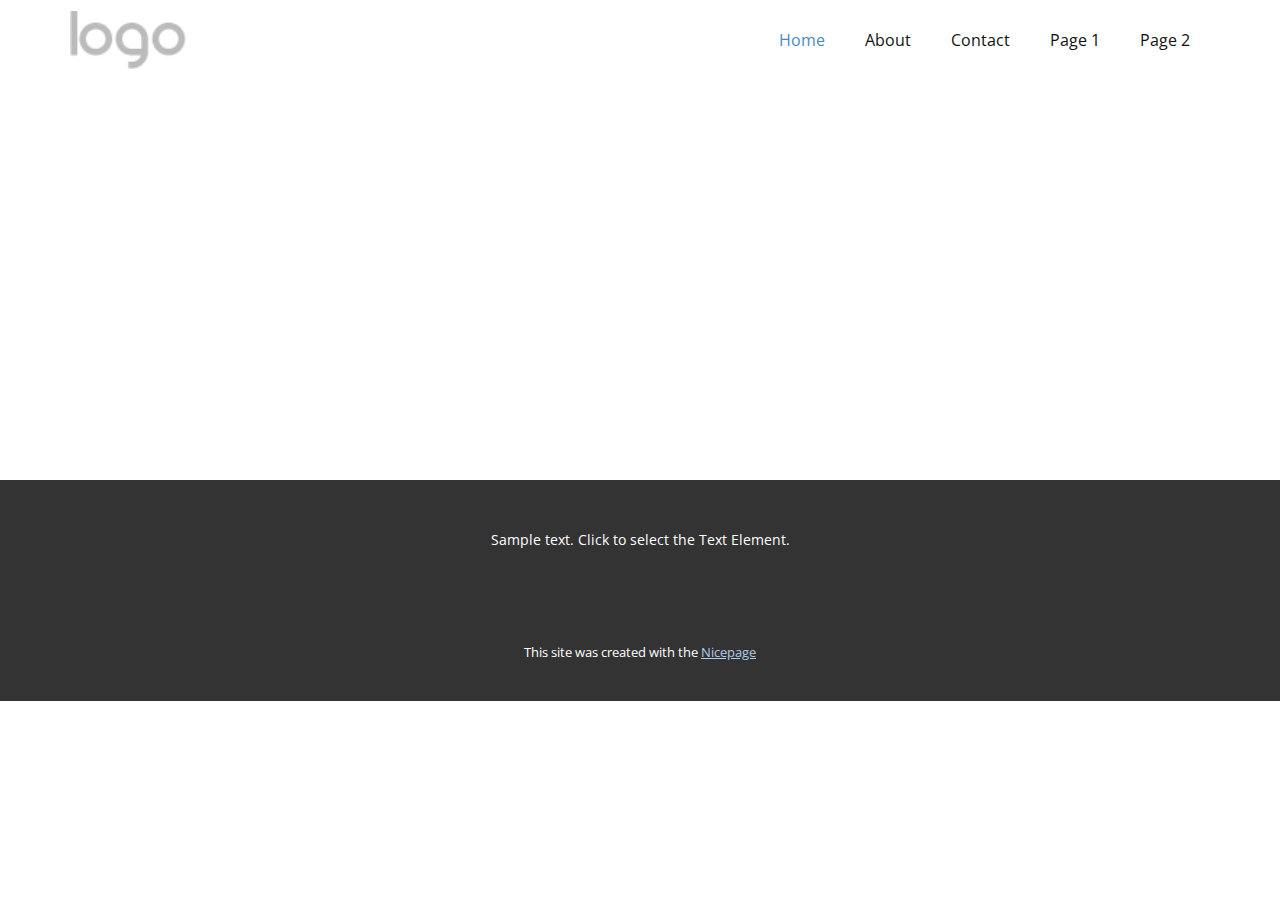
<file: index.html>
<!DOCTYPE html>
<html style="font-size: 16px;" lang="en"><head>
    <meta name="viewport" content="width=device-width, initial-scale=1.0">
    <meta charset="utf-8">
    <meta name="keywords" content="">
    <meta name="description" content="">
    <title>Home</title>
    <link rel="stylesheet" href="nicepage.css" media="screen">
<link rel="stylesheet" href="index.css" media="screen">
    <script class="u-script" type="text/javascript" src="jquery.js" defer=""></script>
    <script class="u-script" type="text/javascript" src="nicepage.js" defer=""></script>
    <meta name="generator" content="Nicepage 7.6.4, nicepage.com">
    
    
    
    <link id="u-theme-google-font" rel="stylesheet" href="https://fonts.googleapis.com/css?family=Roboto:100,100i,300,300i,400,400i,500,500i,700,700i,900,900i|Open+Sans:300,300i,400,400i,500,500i,600,600i,700,700i,800,800i">
    <script type="application/ld+json">{
		"@context": "http://schema.org",
		"@type": "Organization",
		"name": "",
		"logo": "images/default-logo.png"
}</script>
    <meta name="theme-color" content="#478ac9">
    <meta property="og:title" content="Home">
    <meta property="og:type" content="website">
  <meta data-intl-tel-input-cdn-path="intlTelInput/"></head>
  <body data-home-page="Home.html" data-home-page-title="Home" data-path-to-root="./" data-include-products="false" class="u-body u-xl-mode" data-lang="en"><header class="u-clearfix u-header u-header" id="header"><div class="u-clearfix u-sheet u-valign-middle-lg u-valign-middle-md u-valign-middle-sm u-valign-middle-xs u-sheet-1">
        <a href="#" class="u-image u-logo u-image-1">
          <img src="images/default-logo.png" class="u-logo-image u-logo-image-1">
        </a>
        <nav class="u-menu u-menu-one-level u-offcanvas u-menu-1">
          <div class="menu-collapse" style="font-size: 1rem; letter-spacing: 0px;">
            <a class="u-button-style u-custom-left-right-menu-spacing u-custom-padding-bottom u-custom-top-bottom-menu-spacing u-hamburger-link u-nav-link u-text-active-palette-1-base u-text-hover-palette-2-base" href="#">
              <svg class="u-svg-link" viewBox="0 0 24 24"><use xlink:href="#menu-hamburger"></use></svg>
              <svg class="u-svg-content" version="1.1" id="menu-hamburger" viewBox="0 0 16 16" x="0px" y="0px" xmlns:xlink="http://www.w3.org/1999/xlink" xmlns="http://www.w3.org/2000/svg"><g><rect y="1" width="16" height="2"></rect><rect y="7" width="16" height="2"></rect><rect y="13" width="16" height="2"></rect>
</g></svg>
            </a>
          </div>
          <div class="u-nav-container">
            <ul class="u-nav u-unstyled u-nav-1"><li class="u-nav-item"><a class="u-button-style u-nav-link u-text-active-palette-1-base u-text-hover-palette-2-base" href="./" style="padding: 10px 20px;">Home</a>
</li><li class="u-nav-item"><a class="u-button-style u-nav-link u-text-active-palette-1-base u-text-hover-palette-2-base" href="About.html" style="padding: 10px 20px;">About</a>
</li><li class="u-nav-item"><a class="u-button-style u-nav-link u-text-active-palette-1-base u-text-hover-palette-2-base" href="Contact.html" style="padding: 10px 20px;">Contact</a>
</li><li class="u-nav-item"><a class="u-button-style u-nav-link u-text-active-palette-1-base u-text-hover-palette-2-base" href="Page-1.html" style="padding: 10px 20px;">Page 1</a>
</li><li class="u-nav-item"><a class="u-button-style u-nav-link u-text-active-palette-1-base u-text-hover-palette-2-base" href="Page-2.html" style="padding: 10px 20px;">Page 2</a>
</li></ul>
          </div>
          <div class="u-nav-container-collapse">
            <div class="u-black u-container-style u-inner-container-layout u-opacity u-opacity-95 u-sidenav">
              <div class="u-inner-container-layout u-sidenav-overflow">
                <div class="u-menu-close"></div>
                <ul class="u-align-center u-nav u-popupmenu-items u-unstyled u-nav-2"><li class="u-nav-item"><a class="u-button-style u-nav-link" href="./">Home</a>
</li><li class="u-nav-item"><a class="u-button-style u-nav-link" href="About.html">About</a>
</li><li class="u-nav-item"><a class="u-button-style u-nav-link" href="Contact.html">Contact</a>
</li><li class="u-nav-item"><a class="u-button-style u-nav-link" href="Page-1.html">Page 1</a>
</li><li class="u-nav-item"><a class="u-button-style u-nav-link" href="Page-2.html">Page 2</a>
</li></ul>
              </div>
            </div>
            <div class="u-black u-menu-overlay u-opacity u-opacity-70"></div>
          </div>
        </nav>
      </div></header>
    <section class="u-clearfix u-section-1" id="block-1">
      <div class="u-clearfix u-sheet u-sheet-1"></div>
    </section>
    
    
    
    <footer class="u-align-center u-clearfix u-container-align-center u-footer u-grey-80 u-footer" id="footer"><div class="u-clearfix u-sheet u-sheet-1">
        <p class="u-small-text u-text u-text-variant u-text-1">Sample text. Click to select the Text Element.</p>
      </div></footer>
    <section class="u-backlink u-clearfix u-grey-80">
      <p class="u-text">
        <span>This site was created with the </span>
        <a class="u-link" href="https://nicepage.com/" target="_blank" rel="nofollow">
          <span>Nicepage</span>
        </a>
      </p>
    </section>
  
</body></html>
</file>
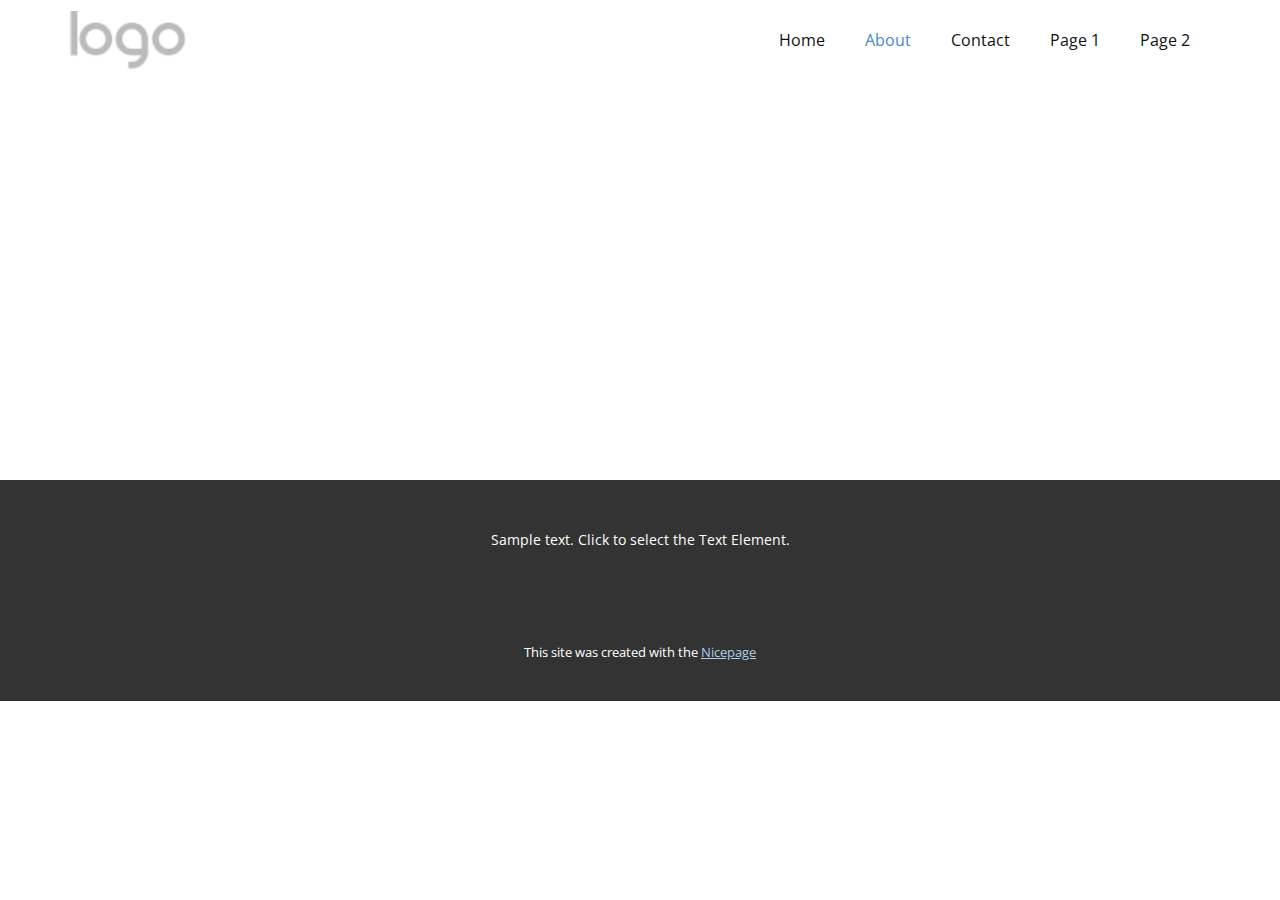
<file: About.html>
<!DOCTYPE html>
<html style="font-size: 16px;" lang="en"><head>
    <meta name="viewport" content="width=device-width, initial-scale=1.0">
    <meta charset="utf-8">
    <meta name="keywords" content="">
    <meta name="description" content="">
    <title>About</title>
    <link rel="stylesheet" href="nicepage.css" media="screen">
<link rel="stylesheet" href="About.css" media="screen">
    <script class="u-script" type="text/javascript" src="jquery.js" defer=""></script>
    <script class="u-script" type="text/javascript" src="nicepage.js" defer=""></script>
    <meta name="generator" content="Nicepage 7.6.4, nicepage.com">
    
    
    
    <link id="u-theme-google-font" rel="stylesheet" href="https://fonts.googleapis.com/css?family=Roboto:100,100i,300,300i,400,400i,500,500i,700,700i,900,900i|Open+Sans:300,300i,400,400i,500,500i,600,600i,700,700i,800,800i">
    <script type="application/ld+json">{
		"@context": "http://schema.org",
		"@type": "Organization",
		"name": "",
		"logo": "images/default-logo.png"
}</script>
    <meta name="theme-color" content="#478ac9">
    <meta property="og:title" content="About">
    <meta property="og:type" content="website">
  <meta data-intl-tel-input-cdn-path="intlTelInput/"></head>
  <body data-path-to-root="./" data-include-products="false" class="u-body u-xl-mode" data-lang="en"><header class="u-clearfix u-header u-header" id="header"><div class="u-clearfix u-sheet u-valign-middle-lg u-valign-middle-md u-valign-middle-sm u-valign-middle-xs u-sheet-1">
        <a href="#" class="u-image u-logo u-image-1">
          <img src="images/default-logo.png" class="u-logo-image u-logo-image-1">
        </a>
        <nav class="u-menu u-menu-one-level u-offcanvas u-menu-1">
          <div class="menu-collapse" style="font-size: 1rem; letter-spacing: 0px;">
            <a class="u-button-style u-custom-left-right-menu-spacing u-custom-padding-bottom u-custom-top-bottom-menu-spacing u-hamburger-link u-nav-link u-text-active-palette-1-base u-text-hover-palette-2-base" href="#">
              <svg class="u-svg-link" viewBox="0 0 24 24"><use xlink:href="#menu-hamburger"></use></svg>
              <svg class="u-svg-content" version="1.1" id="menu-hamburger" viewBox="0 0 16 16" x="0px" y="0px" xmlns:xlink="http://www.w3.org/1999/xlink" xmlns="http://www.w3.org/2000/svg"><g><rect y="1" width="16" height="2"></rect><rect y="7" width="16" height="2"></rect><rect y="13" width="16" height="2"></rect>
</g></svg>
            </a>
          </div>
          <div class="u-nav-container">
            <ul class="u-nav u-unstyled u-nav-1"><li class="u-nav-item"><a class="u-button-style u-nav-link u-text-active-palette-1-base u-text-hover-palette-2-base" href="./" style="padding: 10px 20px;">Home</a>
</li><li class="u-nav-item"><a class="u-button-style u-nav-link u-text-active-palette-1-base u-text-hover-palette-2-base" href="About.html" style="padding: 10px 20px;">About</a>
</li><li class="u-nav-item"><a class="u-button-style u-nav-link u-text-active-palette-1-base u-text-hover-palette-2-base" href="Contact.html" style="padding: 10px 20px;">Contact</a>
</li><li class="u-nav-item"><a class="u-button-style u-nav-link u-text-active-palette-1-base u-text-hover-palette-2-base" href="Page-1.html" style="padding: 10px 20px;">Page 1</a>
</li><li class="u-nav-item"><a class="u-button-style u-nav-link u-text-active-palette-1-base u-text-hover-palette-2-base" href="Page-2.html" style="padding: 10px 20px;">Page 2</a>
</li></ul>
          </div>
          <div class="u-nav-container-collapse">
            <div class="u-black u-container-style u-inner-container-layout u-opacity u-opacity-95 u-sidenav">
              <div class="u-inner-container-layout u-sidenav-overflow">
                <div class="u-menu-close"></div>
                <ul class="u-align-center u-nav u-popupmenu-items u-unstyled u-nav-2"><li class="u-nav-item"><a class="u-button-style u-nav-link" href="./">Home</a>
</li><li class="u-nav-item"><a class="u-button-style u-nav-link" href="About.html">About</a>
</li><li class="u-nav-item"><a class="u-button-style u-nav-link" href="Contact.html">Contact</a>
</li><li class="u-nav-item"><a class="u-button-style u-nav-link" href="Page-1.html">Page 1</a>
</li><li class="u-nav-item"><a class="u-button-style u-nav-link" href="Page-2.html">Page 2</a>
</li></ul>
              </div>
            </div>
            <div class="u-black u-menu-overlay u-opacity u-opacity-70"></div>
          </div>
        </nav>
      </div></header>
    <section class="u-clearfix u-section-1" id="block-1">
      <div class="u-clearfix u-sheet u-sheet-1"></div>
    </section>
    
    
    
    <footer class="u-align-center u-clearfix u-container-align-center u-footer u-grey-80 u-footer" id="footer"><div class="u-clearfix u-sheet u-sheet-1">
        <p class="u-small-text u-text u-text-variant u-text-1">Sample text. Click to select the Text Element.</p>
      </div></footer>
    <section class="u-backlink u-clearfix u-grey-80">
      <p class="u-text">
        <span>This site was created with the </span>
        <a class="u-link" href="https://nicepage.com/" target="_blank" rel="nofollow">
          <span>Nicepage</span>
        </a>
      </p>
    </section>
  
</body></html>
</file>
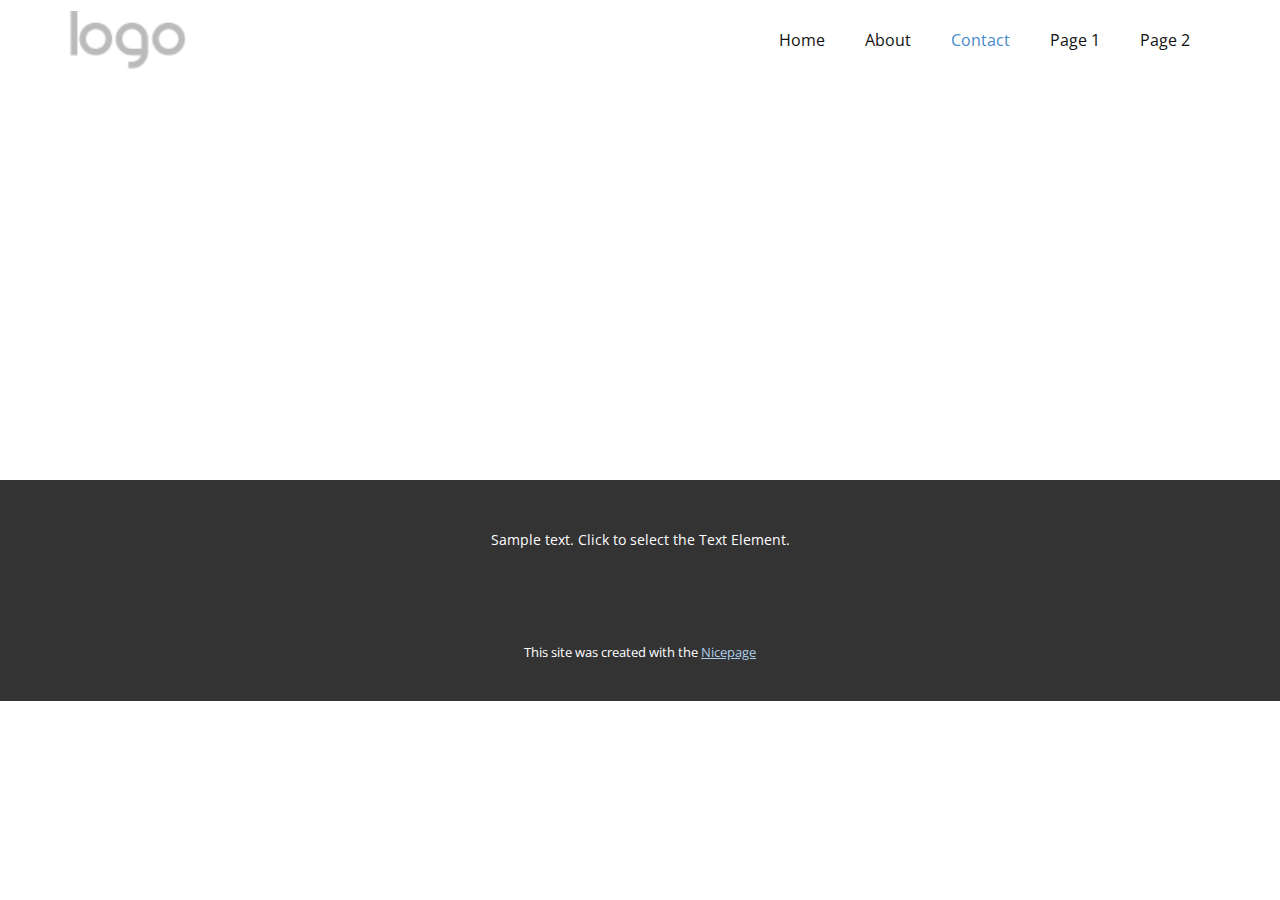
<file: Contact.html>
<!DOCTYPE html>
<html style="font-size: 16px;" lang="en"><head>
    <meta name="viewport" content="width=device-width, initial-scale=1.0">
    <meta charset="utf-8">
    <meta name="keywords" content="">
    <meta name="description" content="">
    <title>Contact</title>
    <link rel="stylesheet" href="nicepage.css" media="screen">
<link rel="stylesheet" href="Contact.css" media="screen">
    <script class="u-script" type="text/javascript" src="jquery.js" defer=""></script>
    <script class="u-script" type="text/javascript" src="nicepage.js" defer=""></script>
    <meta name="generator" content="Nicepage 7.6.4, nicepage.com">
    
    
    
    <link id="u-theme-google-font" rel="stylesheet" href="https://fonts.googleapis.com/css?family=Roboto:100,100i,300,300i,400,400i,500,500i,700,700i,900,900i|Open+Sans:300,300i,400,400i,500,500i,600,600i,700,700i,800,800i">
    <script type="application/ld+json">{
		"@context": "http://schema.org",
		"@type": "Organization",
		"name": "",
		"logo": "images/default-logo.png"
}</script>
    <meta name="theme-color" content="#478ac9">
    <meta property="og:title" content="Contact">
    <meta property="og:type" content="website">
  <meta data-intl-tel-input-cdn-path="intlTelInput/"></head>
  <body data-path-to-root="./" data-include-products="false" class="u-body u-xl-mode" data-lang="en"><header class="u-clearfix u-header u-header" id="header"><div class="u-clearfix u-sheet u-valign-middle-lg u-valign-middle-md u-valign-middle-sm u-valign-middle-xs u-sheet-1">
        <a href="#" class="u-image u-logo u-image-1">
          <img src="images/default-logo.png" class="u-logo-image u-logo-image-1">
        </a>
        <nav class="u-menu u-menu-one-level u-offcanvas u-menu-1">
          <div class="menu-collapse" style="font-size: 1rem; letter-spacing: 0px;">
            <a class="u-button-style u-custom-left-right-menu-spacing u-custom-padding-bottom u-custom-top-bottom-menu-spacing u-hamburger-link u-nav-link u-text-active-palette-1-base u-text-hover-palette-2-base" href="#">
              <svg class="u-svg-link" viewBox="0 0 24 24"><use xlink:href="#menu-hamburger"></use></svg>
              <svg class="u-svg-content" version="1.1" id="menu-hamburger" viewBox="0 0 16 16" x="0px" y="0px" xmlns:xlink="http://www.w3.org/1999/xlink" xmlns="http://www.w3.org/2000/svg"><g><rect y="1" width="16" height="2"></rect><rect y="7" width="16" height="2"></rect><rect y="13" width="16" height="2"></rect>
</g></svg>
            </a>
          </div>
          <div class="u-nav-container">
            <ul class="u-nav u-unstyled u-nav-1"><li class="u-nav-item"><a class="u-button-style u-nav-link u-text-active-palette-1-base u-text-hover-palette-2-base" href="./" style="padding: 10px 20px;">Home</a>
</li><li class="u-nav-item"><a class="u-button-style u-nav-link u-text-active-palette-1-base u-text-hover-palette-2-base" href="About.html" style="padding: 10px 20px;">About</a>
</li><li class="u-nav-item"><a class="u-button-style u-nav-link u-text-active-palette-1-base u-text-hover-palette-2-base" href="Contact.html" style="padding: 10px 20px;">Contact</a>
</li><li class="u-nav-item"><a class="u-button-style u-nav-link u-text-active-palette-1-base u-text-hover-palette-2-base" href="Page-1.html" style="padding: 10px 20px;">Page 1</a>
</li><li class="u-nav-item"><a class="u-button-style u-nav-link u-text-active-palette-1-base u-text-hover-palette-2-base" href="Page-2.html" style="padding: 10px 20px;">Page 2</a>
</li></ul>
          </div>
          <div class="u-nav-container-collapse">
            <div class="u-black u-container-style u-inner-container-layout u-opacity u-opacity-95 u-sidenav">
              <div class="u-inner-container-layout u-sidenav-overflow">
                <div class="u-menu-close"></div>
                <ul class="u-align-center u-nav u-popupmenu-items u-unstyled u-nav-2"><li class="u-nav-item"><a class="u-button-style u-nav-link" href="./">Home</a>
</li><li class="u-nav-item"><a class="u-button-style u-nav-link" href="About.html">About</a>
</li><li class="u-nav-item"><a class="u-button-style u-nav-link" href="Contact.html">Contact</a>
</li><li class="u-nav-item"><a class="u-button-style u-nav-link" href="Page-1.html">Page 1</a>
</li><li class="u-nav-item"><a class="u-button-style u-nav-link" href="Page-2.html">Page 2</a>
</li></ul>
              </div>
            </div>
            <div class="u-black u-menu-overlay u-opacity u-opacity-70"></div>
          </div>
        </nav>
      </div></header>
    <section class="u-clearfix u-section-1" id="block-1">
      <div class="u-clearfix u-sheet u-sheet-1"></div>
    </section>
    
    
    
    <footer class="u-align-center u-clearfix u-container-align-center u-footer u-grey-80 u-footer" id="footer"><div class="u-clearfix u-sheet u-sheet-1">
        <p class="u-small-text u-text u-text-variant u-text-1">Sample text. Click to select the Text Element.</p>
      </div></footer>
    <section class="u-backlink u-clearfix u-grey-80">
      <p class="u-text">
        <span>This site was created with the </span>
        <a class="u-link" href="https://nicepage.com/" target="_blank" rel="nofollow">
          <span>Nicepage</span>
        </a>
      </p>
    </section>
  
</body></html>
</file>
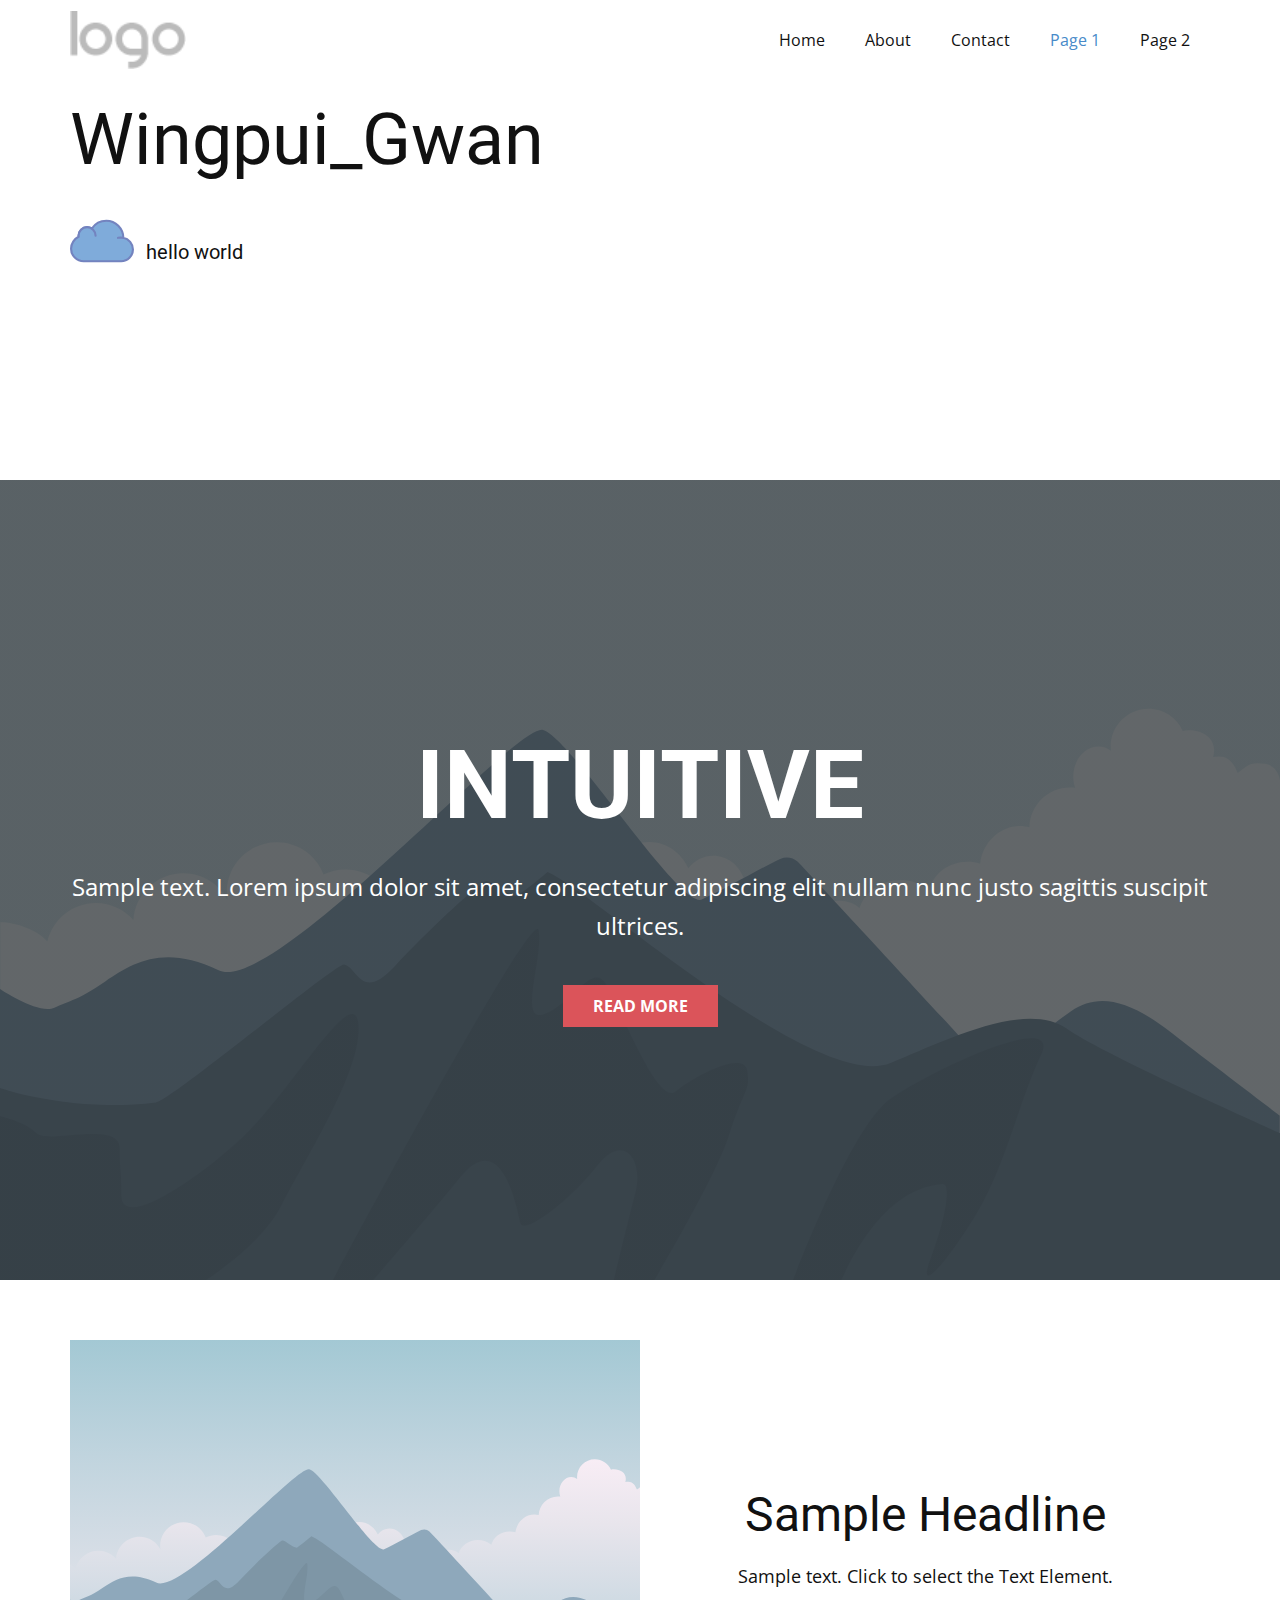
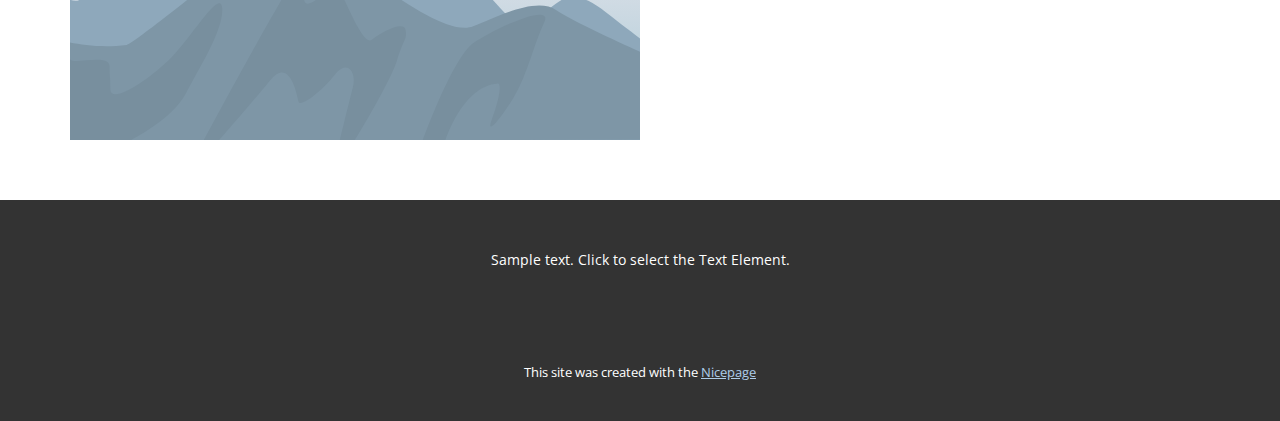
<file: Page-1.html>
<!DOCTYPE html>
<html style="font-size: 16px;" lang="en"><head>
    <meta name="viewport" content="width=device-width, initial-scale=1.0">
    <meta charset="utf-8">
    <meta name="keywords" content="INTUITIVE">
    <meta name="description" content="">
    <title>Page 1</title>
    <link rel="stylesheet" href="nicepage.css" media="screen">
<link rel="stylesheet" href="Page-1.css" media="screen">
    <script class="u-script" type="text/javascript" src="jquery.js" defer=""></script>
    <script class="u-script" type="text/javascript" src="nicepage.js" defer=""></script>
    <meta name="generator" content="Nicepage 7.6.4, nicepage.com">
    
    
    
    
    
    <link id="u-theme-google-font" rel="stylesheet" href="https://fonts.googleapis.com/css?family=Roboto:100,100i,300,300i,400,400i,500,500i,700,700i,900,900i|Open+Sans:300,300i,400,400i,500,500i,600,600i,700,700i,800,800i">
    <script type="application/ld+json">{
		"@context": "http://schema.org",
		"@type": "Organization",
		"name": "",
		"logo": "images/default-logo.png"
}</script>
    <meta name="theme-color" content="#478ac9">
    <meta property="og:title" content="Page 1">
    <meta property="og:type" content="website">
  <meta data-intl-tel-input-cdn-path="intlTelInput/"></head>
  <body data-path-to-root="./" data-include-products="false" class="u-body u-xl-mode" data-lang="en"><header class="u-clearfix u-header u-header" id="header"><div class="u-clearfix u-sheet u-valign-middle-lg u-valign-middle-md u-valign-middle-sm u-valign-middle-xs u-sheet-1">
        <a href="#" class="u-image u-logo u-image-1">
          <img src="images/default-logo.png" class="u-logo-image u-logo-image-1">
        </a>
        <nav class="u-menu u-menu-one-level u-offcanvas u-menu-1">
          <div class="menu-collapse" style="font-size: 1rem; letter-spacing: 0px;">
            <a class="u-button-style u-custom-left-right-menu-spacing u-custom-padding-bottom u-custom-top-bottom-menu-spacing u-hamburger-link u-nav-link u-text-active-palette-1-base u-text-hover-palette-2-base" href="#">
              <svg class="u-svg-link" viewBox="0 0 24 24"><use xlink:href="#menu-hamburger"></use></svg>
              <svg class="u-svg-content" version="1.1" id="menu-hamburger" viewBox="0 0 16 16" x="0px" y="0px" xmlns:xlink="http://www.w3.org/1999/xlink" xmlns="http://www.w3.org/2000/svg"><g><rect y="1" width="16" height="2"></rect><rect y="7" width="16" height="2"></rect><rect y="13" width="16" height="2"></rect>
</g></svg>
            </a>
          </div>
          <div class="u-nav-container">
            <ul class="u-nav u-unstyled u-nav-1"><li class="u-nav-item"><a class="u-button-style u-nav-link u-text-active-palette-1-base u-text-hover-palette-2-base" href="./" style="padding: 10px 20px;">Home</a>
</li><li class="u-nav-item"><a class="u-button-style u-nav-link u-text-active-palette-1-base u-text-hover-palette-2-base" href="About.html" style="padding: 10px 20px;">About</a>
</li><li class="u-nav-item"><a class="u-button-style u-nav-link u-text-active-palette-1-base u-text-hover-palette-2-base" href="Contact.html" style="padding: 10px 20px;">Contact</a>
</li><li class="u-nav-item"><a class="u-button-style u-nav-link u-text-active-palette-1-base u-text-hover-palette-2-base" href="Page-1.html" style="padding: 10px 20px;">Page 1</a>
</li><li class="u-nav-item"><a class="u-button-style u-nav-link u-text-active-palette-1-base u-text-hover-palette-2-base" href="Page-2.html" style="padding: 10px 20px;">Page 2</a>
</li></ul>
          </div>
          <div class="u-nav-container-collapse">
            <div class="u-black u-container-style u-inner-container-layout u-opacity u-opacity-95 u-sidenav">
              <div class="u-inner-container-layout u-sidenav-overflow">
                <div class="u-menu-close"></div>
                <ul class="u-align-center u-nav u-popupmenu-items u-unstyled u-nav-2"><li class="u-nav-item"><a class="u-button-style u-nav-link" href="./">Home</a>
</li><li class="u-nav-item"><a class="u-button-style u-nav-link" href="About.html">About</a>
</li><li class="u-nav-item"><a class="u-button-style u-nav-link" href="Contact.html">Contact</a>
</li><li class="u-nav-item"><a class="u-button-style u-nav-link" href="Page-1.html">Page 1</a>
</li><li class="u-nav-item"><a class="u-button-style u-nav-link" href="Page-2.html">Page 2</a>
</li></ul>
              </div>
            </div>
            <div class="u-black u-menu-overlay u-opacity u-opacity-70"></div>
          </div>
        </nav>
      </div></header>
    <section class="u-clearfix u-section-1" id="block-2">
      <div class="u-clearfix u-sheet u-sheet-1">
        <h1 class="u-text u-text-default u-text-1">Wingpui_Gwan</h1>
        <span class="u-icon u-icon-1"><svg class="u-svg-link" preserveAspectRatio="xMidYMin slice" viewBox="0 0 60 60" style=""><use xlink:href="#svg-6ed9"></use></svg><svg class="u-svg-content" viewBox="0 0 60 60" x="0px" y="0px" id="svg-6ed9" style="enable-background:new 0 0 60 60;"><path style="fill:currentColor;stroke:#7383BF;stroke-width:2;stroke-linecap:round;stroke-miterlimit:10;" d="M50.003,27
	c-0.115-8.699-7.193-16-15.919-16c-5.559,0-10.779,3.005-13.661,7.336C19.157,17.493,17.636,17,16,17c-4.418,0-8,3.582-8,8
	c0,0.153,0.014,0.302,0.023,0.454C8.013,25.636,8,25.82,8,26c-3.988,1.912-7,6.457-7,11.155C1,43.67,6.33,49,12.845,49h24.507
	c0.138,0,0.272-0.016,0.408-0.021C37.897,48.984,38.031,49,38.169,49h9.803C54.037,49,59,44.037,59,37.972
	C59,32.601,55.106,27.961,50.003,27z"></path><path style="fill:currentColor;stroke:#7383BF;stroke-width:2;stroke-linecap:round;stroke-miterlimit:10;" d="M50.003,27
	c0,0-2.535-0.375-5.003,0"></path><path style="fill:currentColor;stroke:#7383BF;stroke-width:2;stroke-linecap:round;stroke-miterlimit:10;" d="M8,25c0-4.418,3.582-8,8-8
	s8,3.582,8,8"></path></svg></span>
        <h5 class="u-text u-text-2">hello world<br>
        </h5>
      </div>
    </section>
    <section class="u-align-center u-clearfix u-container-align-center u-image u-shading u-section-2" id="block-3">
      <div class="u-clearfix u-sheet u-valign-middle u-sheet-1">
        <h1 class="u-align-center u-text u-text-default u-title u-text-1">INTUITIVE</h1>
        <p class="u-align-center u-large-text u-text u-text-default u-text-variant u-text-2">Sample text. Lorem ipsum dolor sit amet, consectetur adipiscing elit nullam nunc justo sagittis suscipit ultrices.</p>
        <a href="#" class="u-align-center u-btn u-button-style u-palette-2-base u-btn-1">Read More</a>
      </div>
    </section>
    <section class="u-clearfix u-section-3" id="block-4">
      <div class="u-clearfix u-sheet u-sheet-1">
        <div class="data-layout-selected u-clearfix u-expanded-width u-layout-wrap u-layout-wrap-1">
          <div class="u-layout">
            <div class="u-layout-row">
              <div class="u-container-style u-image u-layout-cell u-size-30 u-image-1" data-image-width="400" data-image-height="265">
                <div class="u-container-layout u-container-layout-1"></div>
              </div>
              <div class="u-container-align-center u-container-style u-layout-cell u-size-30 u-layout-cell-2">
                <div class="u-container-layout u-valign-middle u-container-layout-2">
                  <h2 class="u-align-center u-text u-text-default u-text-1">Sample Headline</h2>
                  <p class="u-align-center u-text u-text-default u-text-2">Sample text. Click to select the Text Element.</p>
                </div>
              </div>
            </div>
          </div>
        </div>
      </div>
    </section>
    
    
    
    <footer class="u-align-center u-clearfix u-container-align-center u-footer u-grey-80 u-footer" id="footer"><div class="u-clearfix u-sheet u-sheet-1">
        <p class="u-small-text u-text u-text-variant u-text-1">Sample text. Click to select the Text Element.</p>
      </div></footer>
    <section class="u-backlink u-clearfix u-grey-80">
      <p class="u-text">
        <span>This site was created with the </span>
        <a class="u-link" href="https://nicepage.com/" target="_blank" rel="nofollow">
          <span>Nicepage</span>
        </a>
      </p>
    </section>
  
</body></html>
</file>
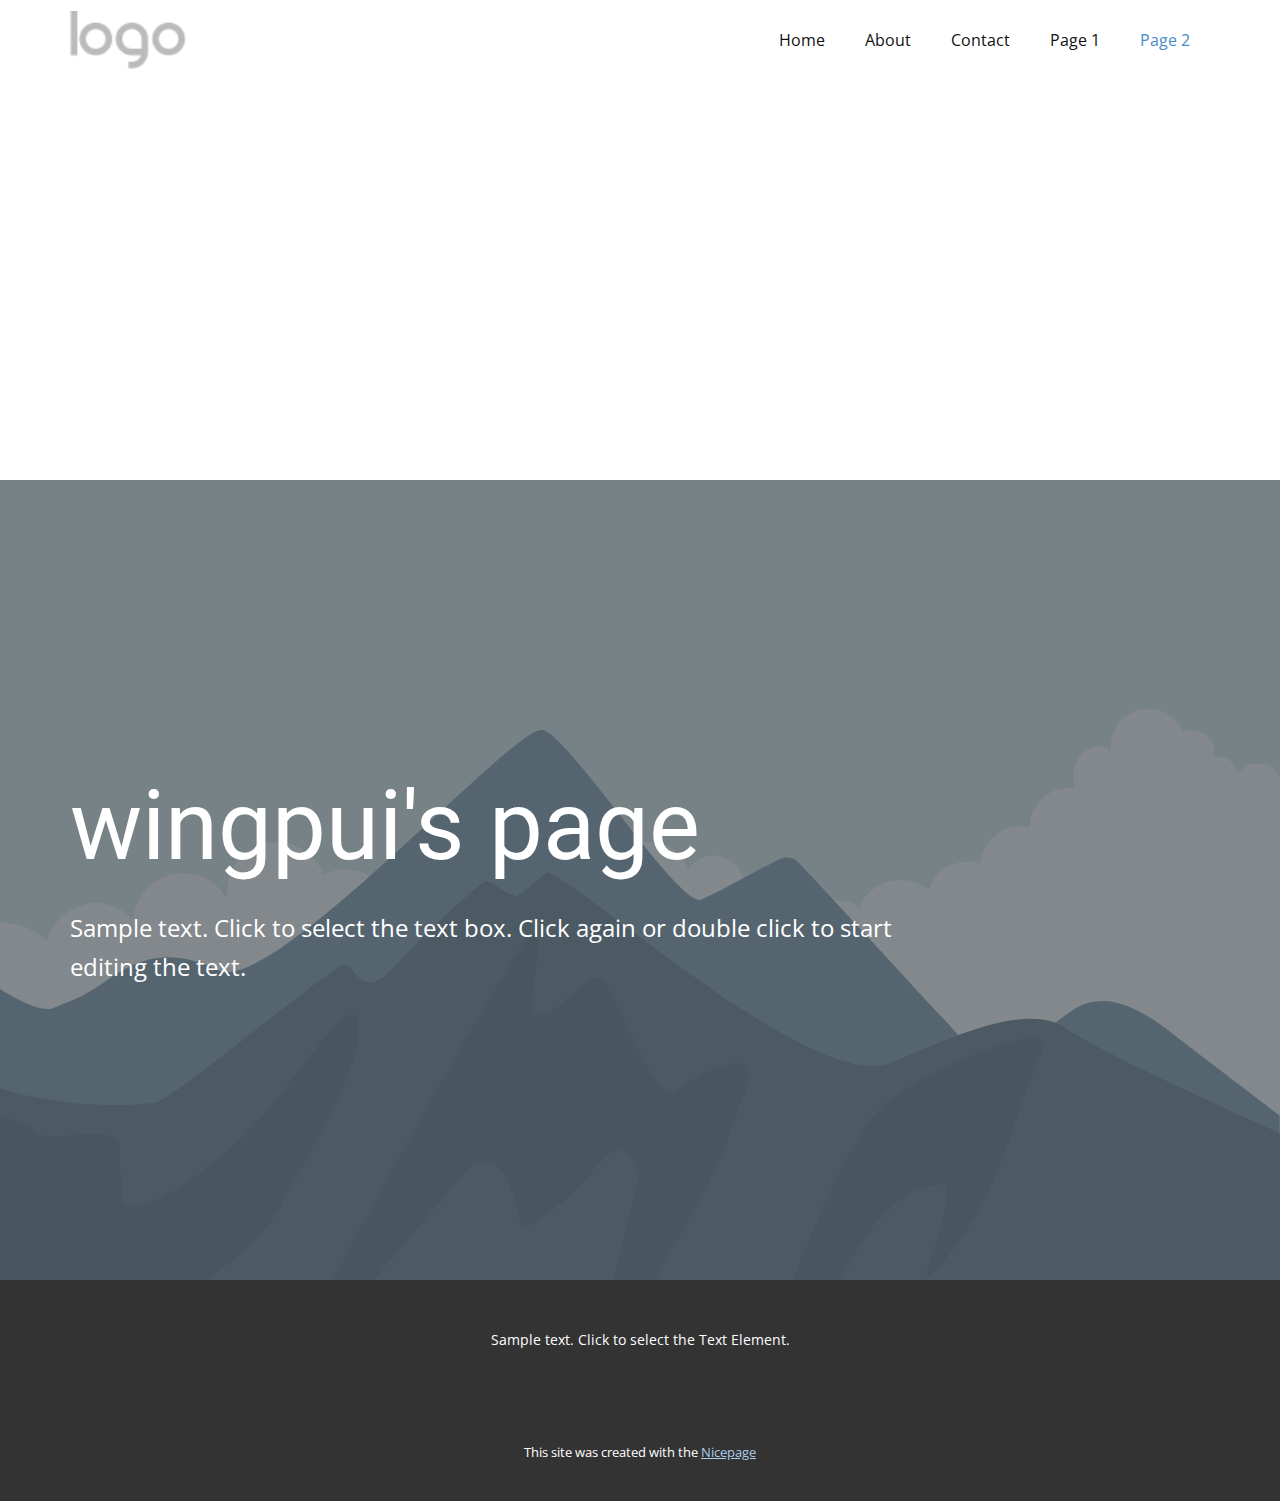
<file: Page-2.html>
<!DOCTYPE html>
<html style="font-size: 16px;" lang="en"><head>
    <meta name="viewport" content="width=device-width, initial-scale=1.0">
    <meta charset="utf-8">
    <meta name="keywords" content="wingpui&amp;apos;s page">
    <meta name="description" content="">
    <title>Page 2</title>
    <link rel="stylesheet" href="nicepage.css" media="screen">
<link rel="stylesheet" href="Page-2.css" media="screen">
    <script class="u-script" type="text/javascript" src="jquery.js" defer=""></script>
    <script class="u-script" type="text/javascript" src="nicepage.js" defer=""></script>
    <meta name="generator" content="Nicepage 7.6.4, nicepage.com">
    
    
    
    
    <link id="u-theme-google-font" rel="stylesheet" href="https://fonts.googleapis.com/css?family=Roboto:100,100i,300,300i,400,400i,500,500i,700,700i,900,900i|Open+Sans:300,300i,400,400i,500,500i,600,600i,700,700i,800,800i">
    <script type="application/ld+json">{
		"@context": "http://schema.org",
		"@type": "Organization",
		"name": "",
		"logo": "images/default-logo.png"
}</script>
    <meta name="theme-color" content="#478ac9">
    <meta property="og:title" content="Page 2">
    <meta property="og:type" content="website">
  <meta data-intl-tel-input-cdn-path="intlTelInput/"></head>
  <body data-path-to-root="./" data-include-products="false" class="u-body u-xl-mode" data-lang="en"><header class="u-clearfix u-header u-header" id="header"><div class="u-clearfix u-sheet u-valign-middle-lg u-valign-middle-md u-valign-middle-sm u-valign-middle-xs u-sheet-1">
        <a href="#" class="u-image u-logo u-image-1">
          <img src="images/default-logo.png" class="u-logo-image u-logo-image-1">
        </a>
        <nav class="u-menu u-menu-one-level u-offcanvas u-menu-1">
          <div class="menu-collapse" style="font-size: 1rem; letter-spacing: 0px;">
            <a class="u-button-style u-custom-left-right-menu-spacing u-custom-padding-bottom u-custom-top-bottom-menu-spacing u-hamburger-link u-nav-link u-text-active-palette-1-base u-text-hover-palette-2-base" href="#">
              <svg class="u-svg-link" viewBox="0 0 24 24"><use xlink:href="#menu-hamburger"></use></svg>
              <svg class="u-svg-content" version="1.1" id="menu-hamburger" viewBox="0 0 16 16" x="0px" y="0px" xmlns:xlink="http://www.w3.org/1999/xlink" xmlns="http://www.w3.org/2000/svg"><g><rect y="1" width="16" height="2"></rect><rect y="7" width="16" height="2"></rect><rect y="13" width="16" height="2"></rect>
</g></svg>
            </a>
          </div>
          <div class="u-nav-container">
            <ul class="u-nav u-unstyled u-nav-1"><li class="u-nav-item"><a class="u-button-style u-nav-link u-text-active-palette-1-base u-text-hover-palette-2-base" href="./" style="padding: 10px 20px;">Home</a>
</li><li class="u-nav-item"><a class="u-button-style u-nav-link u-text-active-palette-1-base u-text-hover-palette-2-base" href="About.html" style="padding: 10px 20px;">About</a>
</li><li class="u-nav-item"><a class="u-button-style u-nav-link u-text-active-palette-1-base u-text-hover-palette-2-base" href="Contact.html" style="padding: 10px 20px;">Contact</a>
</li><li class="u-nav-item"><a class="u-button-style u-nav-link u-text-active-palette-1-base u-text-hover-palette-2-base" href="Page-1.html" style="padding: 10px 20px;">Page 1</a>
</li><li class="u-nav-item"><a class="u-button-style u-nav-link u-text-active-palette-1-base u-text-hover-palette-2-base" href="Page-2.html" style="padding: 10px 20px;">Page 2</a>
</li></ul>
          </div>
          <div class="u-nav-container-collapse">
            <div class="u-black u-container-style u-inner-container-layout u-opacity u-opacity-95 u-sidenav">
              <div class="u-inner-container-layout u-sidenav-overflow">
                <div class="u-menu-close"></div>
                <ul class="u-align-center u-nav u-popupmenu-items u-unstyled u-nav-2"><li class="u-nav-item"><a class="u-button-style u-nav-link" href="./">Home</a>
</li><li class="u-nav-item"><a class="u-button-style u-nav-link" href="About.html">About</a>
</li><li class="u-nav-item"><a class="u-button-style u-nav-link" href="Contact.html">Contact</a>
</li><li class="u-nav-item"><a class="u-button-style u-nav-link" href="Page-1.html">Page 1</a>
</li><li class="u-nav-item"><a class="u-button-style u-nav-link" href="Page-2.html">Page 2</a>
</li></ul>
              </div>
            </div>
            <div class="u-black u-menu-overlay u-opacity u-opacity-70"></div>
          </div>
        </nav>
      </div></header>
    <section class="u-clearfix u-section-1" id="block-5">
      <div class="u-clearfix u-sheet u-sheet-1"></div>
    </section>
    <section class="u-align-left u-clearfix u-container-align-left u-image u-shading u-section-2" id="block-6">
      <div class="u-clearfix u-sheet u-valign-middle u-sheet-1">
        <h1 class="u-align-left u-text u-text-default u-title u-text-1">wingpui's page</h1>
        <p class="u-align-left u-large-text u-text u-text-variant u-text-2">Sample text. Click to select the text box. Click again or double click to start editing the text.</p>
      </div>
    </section>
    
    
    
    <footer class="u-align-center u-clearfix u-container-align-center u-footer u-grey-80 u-footer" id="footer"><div class="u-clearfix u-sheet u-sheet-1">
        <p class="u-small-text u-text u-text-variant u-text-1">Sample text. Click to select the Text Element.</p>
      </div></footer>
    <section class="u-backlink u-clearfix u-grey-80">
      <p class="u-text">
        <span>This site was created with the </span>
        <a class="u-link" href="https://nicepage.com/" target="_blank" rel="nofollow">
          <span>Nicepage</span>
        </a>
      </p>
    </section>
  
</body></html>
</file>
